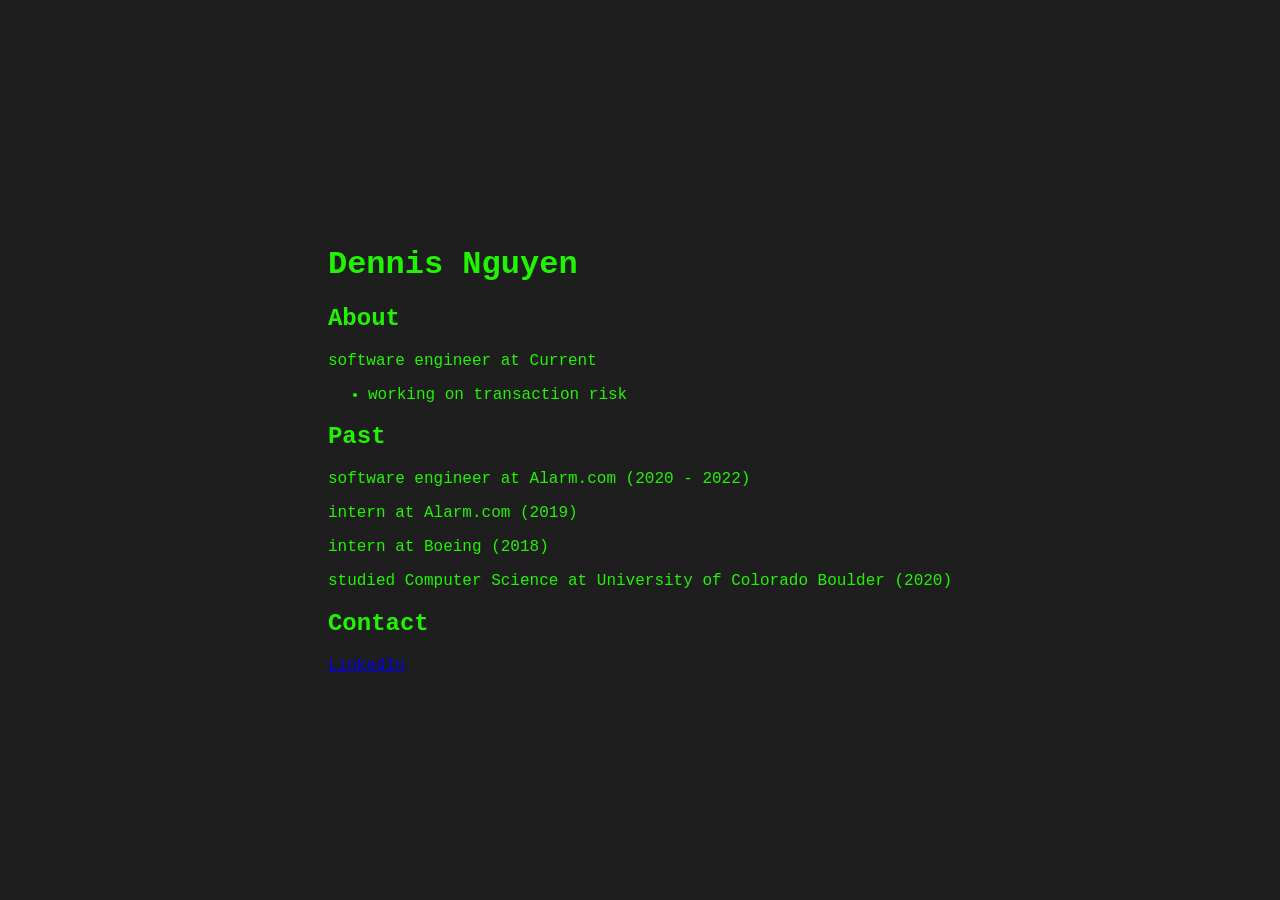
<file: index.html>
<!DOCTYPE html>
<html lang="en">
<head>
    <meta charset="UTF-8">
    <meta name="viewport" content="width=device-width, initial-scale=1.0">
    <title>Dennis Nguyen</title>
    <link rel="stylesheet" href="styles.css">
</head>
<body>
    <div class="container">
        <header>
            <h1>Dennis Nguyen</h1>
        </header>
        <section class="about">
            <h2>About</h2>
            <p>software engineer at Current</p>
            <ul>
              <li>working on transaction risk</li>
            </ul>
        </section>
        <section class="past">
            <h2>Past</h2>
            <p>software engineer at Alarm.com (2020 - 2022)</p>
            <p>intern at Alarm.com (2019)</p>
            <p>intern at Boeing (2018)</p>
            <p>studied Computer Science at University of Colorado Boulder (2020)</p>    
        </section>
        <section class="contact">
            <h2>Contact</h2>
            <a href="https://www.linkedin.com/in/~dennis-nguyen">LinkedIn</a>
        </section>
    </div>
</body>
</html>
</file>
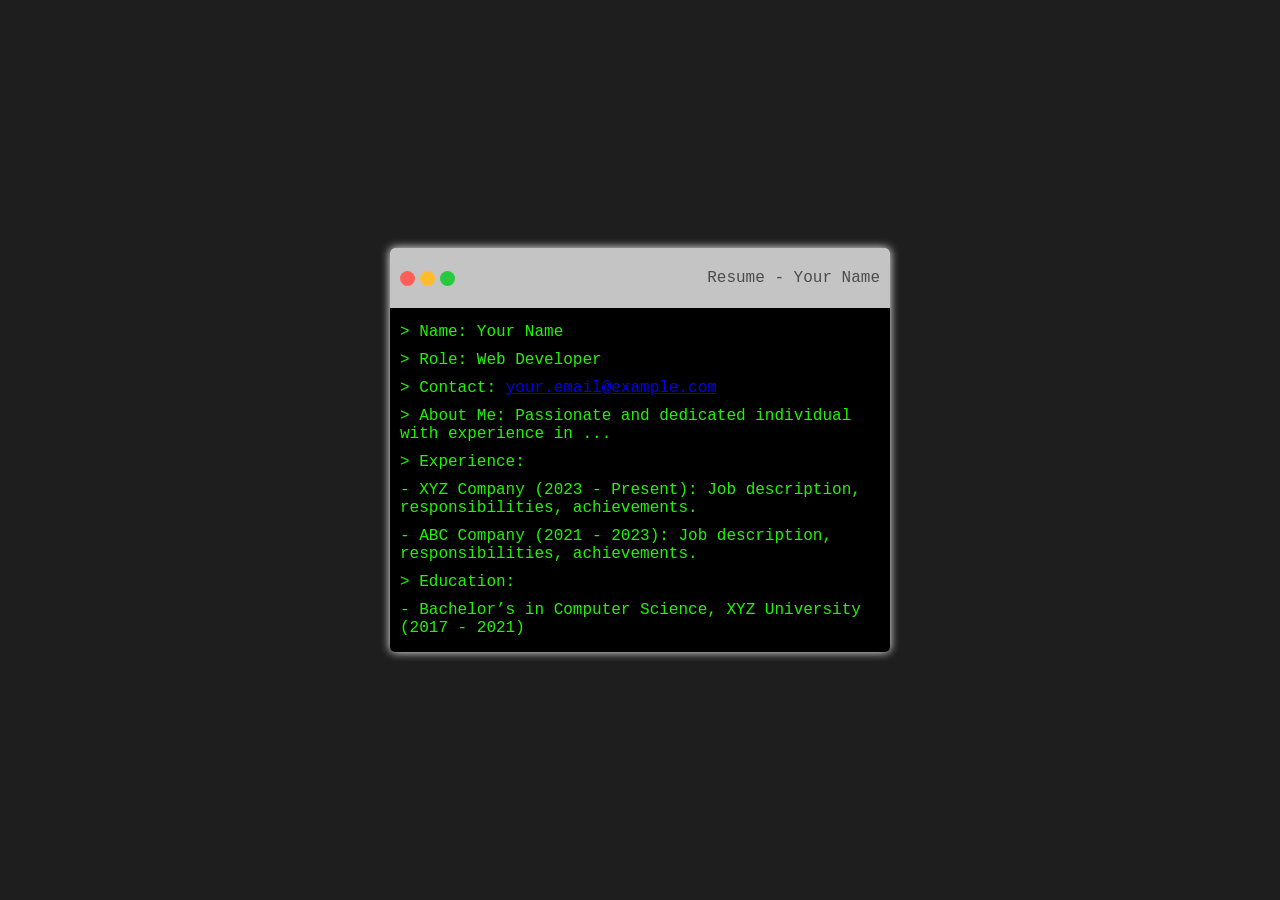
<file: resume.html>
<!DOCTYPE html>
<html lang="en">
<head>
    <meta charset="UTF-8">
    <title>Your Name - Resume</title>
    <link rel="stylesheet" href="styles.css">
</head>
<body>
    <div class="terminal-window">
        <div class="title-bar">
            <div class="buttons">
                <div class="close"></div>
                <div class="minimize"></div>
                <div class="maximize"></div>
            </div>
            <p>Resume - Your Name</p>
        </div>
        <div class="terminal-content">
            <p class="command">> Name: Your Name</p>
            <p class="command">> Role: Web Developer</p>
            <p class="command">> Contact: <a href="mailto:your.email@example.com">your.email@example.com</a></p>
            <p class="command">> About Me: Passionate and dedicated individual with experience in ... </p>
            
            <p class="command">> Experience:</p>
            <p class="command">- XYZ Company (2023 - Present): Job description, responsibilities, achievements.</p>
            <p class="command">- ABC Company (2021 - 2023): Job description, responsibilities, achievements.</p>
            
            <p class="command">> Education:</p>
            <p class="command">- Bachelor’s in Computer Science, XYZ University (2017 - 2021)</p>
        </div>
    </div>
</body>
</html>
</file>
<file: styles.css>
body {
    background-color: #1e1e1e;
    color: #21f403;
    font-family: 'Courier New', Courier, monospace;
    margin: 0;
    padding: 0;
    display: flex;
    align-items: center;
    justify-content: center;
    min-height: 100vh;
    overflow: hidden;
}

.terminal-window {
    background-color: #000000;
    border-radius: 5px;
    box-shadow: 0px 0px 10px #ffffff;
    width: 500px;
    overflow: hidden;
}

.title-bar {
    background-color: #c4c4c4;
    padding: 5px 10px;
    display: flex;
    align-items: center;
    justify-content: space-between;
    color: #4b4b4b;
}

.buttons {
    display: flex;
}

.close, .minimize, .maximize {
    width: 15px;
    height: 15px;
    background-color: #ff5f57;
    border-radius: 50%;
    margin-right: 5px;
}

.minimize {
    background-color: #ffbd2e;
}

.maximize {
    background-color: #27c93f;
}

.terminal-content {
    padding: 10px;
    color: #21f403;
}

.input-line {
    display: flex;
    align-items: center;
}

.command {
    margin: 0;
    padding: 5px 0;
}

.prefix {
    margin-right: 5px;
}

input {
    background-color: #000000;
    border: none;
    color: #21f403;
    outline: none;
    flex-grow: 1;
}
</file>
